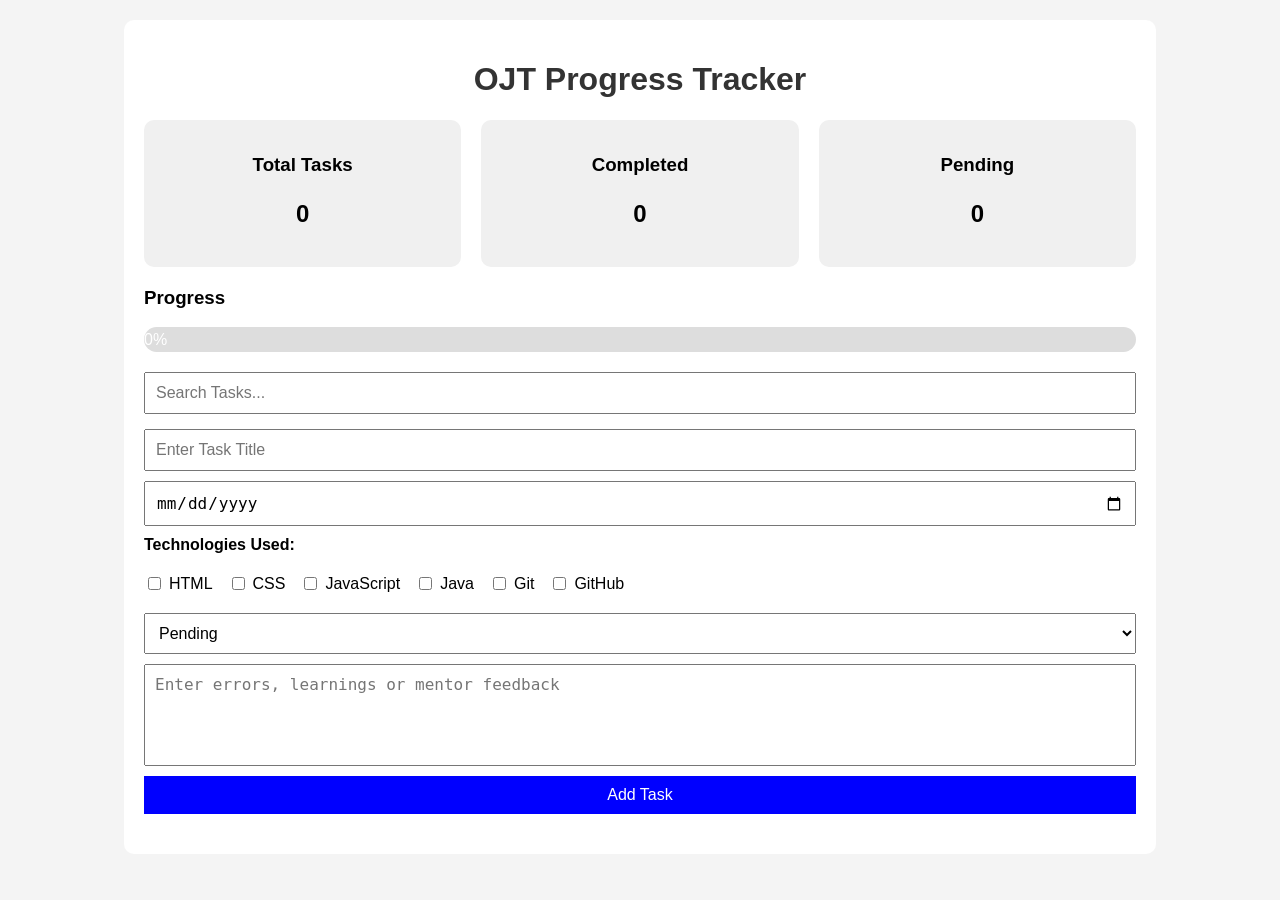
<file: index.html>
<!DOCTYPE html>
<html lang="en">

<head>
    <meta charset="UTF-8">
    <meta name="viewport" content="width=device-width, initial-scale=1.0">
    <title>OJT Progress Tracker</title>
    <link rel="stylesheet" href="style.css">
</head>

<body>

    <div class="container">

        <h1>OJT Progress Tracker</h1>

        <!-- Summary Dashboard -->
        <div class="summary">

            <div class="summary-card">
                <h3>Total Tasks</h3>
                <p id="totalTasks">0</p>
            </div>

            <div class="summary-card">
                <h3>Completed</h3>
                <p id="completedTasks">0</p>
            </div>

            <div class="summary-card">
                <h3>Pending</h3>
                <p id="pendingTasks">0</p>
            </div>

        </div>

        <!-- Progress Bar -->
        <div class="progress-container">
            <h3>Progress</h3>

            <div class="progress-bar">
                <div id="progressFill" class="progress-fill">
                    0%
                </div>
            </div>
        </div>

        <!-- Search -->
        <input
            type="text"
            id="searchTask"
            placeholder="Search Tasks..."
            onkeyup="displayTasks()"
        >

        <!-- Task Form -->
        <form id="taskForm">

            <input
                type="text"
                id="title"
                placeholder="Enter Task Title"
                required
            >

            <input
                type="date"
                id="date"
                required
            >

            <label><strong>Technologies Used:</strong></label>

            <div class="checkbox-group">

                <label>
                    <input type="checkbox" value="HTML" class="tech">
                    HTML
                </label>

                <label>
                    <input type="checkbox" value="CSS" class="tech">
                    CSS
                </label>

                <label>
                    <input type="checkbox" value="JavaScript" class="tech">
                    JavaScript
                </label>

                <label>
                    <input type="checkbox" value="Java" class="tech">
                    Java
                </label>

                <label>
                    <input type="checkbox" value="Git" class="tech">
                    Git
                </label>

                <label>
                    <input type="checkbox" value="GitHub" class="tech">
                    GitHub
                </label>

            </div>

            <select id="status" required>

                <option value="Pending">
                    Pending
                </option>

                <option value="In Progress">
                    In Progress
                </option>

                <option value="Complete">
                    Complete
                </option>

            </select>

            <textarea
                id="notes"
                placeholder="Enter errors, learnings or mentor feedback"
            ></textarea>

            <button type="submit">
                Add Task
            </button>

        </form>

        <!-- Task List -->
        <div id="taskList"></div>

    </div>

    <script src="script.js"></script>

</body>

</html>
</file>
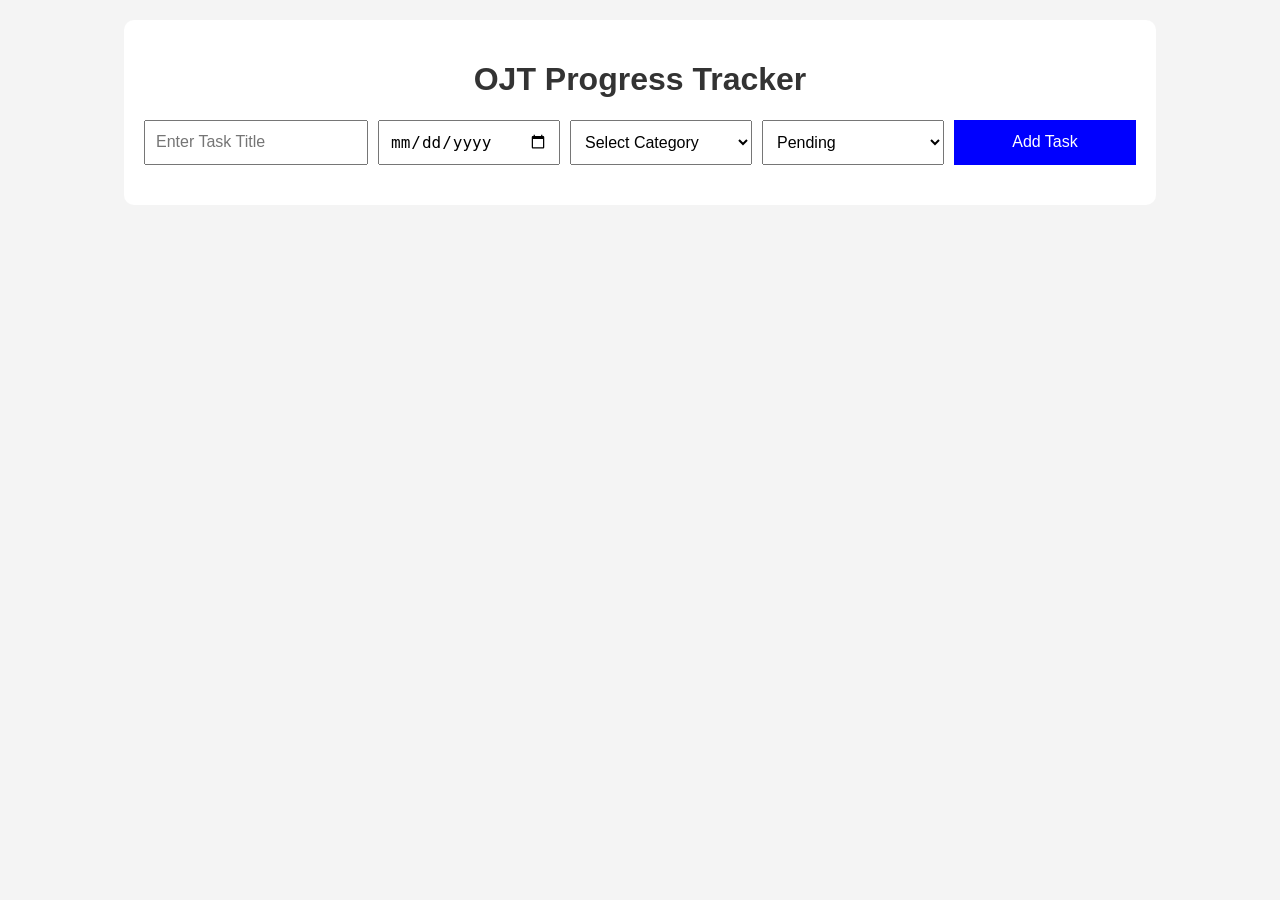
<file: OJT-Progress-Tracker/index.html>
<!DOCTYPE html>
<html lang="en">
<head>
  <meta charset="UTF-8" />
  <meta name="viewport" content="width=device-width, initial-scale=1.0"/>
  <title>OJT Progress Tracker</title>

  <link rel="stylesheet" href="style.css" />
</head>
<body>

  <div class="container">

    <h1>OJT Progress Tracker</h1>

    <!-- Task Form -->
    <form id="taskForm">

      <input 
        type="text" 
        id="title" 
        placeholder="Enter Task Title"
        required
      />

      <input 
        type="date" 
        id="date"
        required
      />

      <select id="category" required>
        <option value="">Select Category</option>
        <option value="Java">Java</option>
        <option value="HTML">HTML</option>
        <option value="CSS">CSS</option>
        <option value="JavaScript">JavaScript</option>
      </select>

      <select id="status" required>
        <option value="Pending">Pending</option>
        <option value="In Progress">In Progress</option>
        <option value="Complete">Complete</option>
      </select>

      <button type="submit">Add Task</button>

    </form>

    <!-- Task List -->
    <div id="taskList"></div>

  </div>

  <script src="script.js"></script>

</body>
</html>
</file>
<file: style.css>
body {
    font-family: Arial, sans-serif;
    background-color: #f4f4f4;
    margin: 0;
    padding: 20px;
}

.container {
    width: 80%;
    margin: auto;
    background: white;
    padding: 20px;
    border-radius: 10px;
}

h1 {
    text-align: center;
    color: #333;
}

/* Summary Dashboard */

.summary {
    display: flex;
    gap: 20px;
    margin-bottom: 20px;
}

.summary-card {
    flex: 1;
    background: #f0f0f0;
    padding: 15px;
    border-radius: 10px;
    text-align: center;
}

.summary-card p {
    font-size: 24px;
    font-weight: bold;
}

/* Progress Bar */

.progress-container {
    margin-bottom: 20px;
}

.progress-bar {
    width: 100%;
    height: 25px;
    background: #ddd;
    border-radius: 20px;
    overflow: hidden;
}

.progress-fill {
    width: 0%;
    height: 100%;
    background: green;
    color: white;
    text-align: center;
    line-height: 25px;
    transition: 0.4s;
}

/* Search Box */

#searchTask {
    width: 100%;
    margin-bottom: 15px;
    box-sizing: border-box;
}

/* Form */

form {
    display: flex;
    flex-direction: column;
    gap: 10px;
    margin-bottom: 20px;
}

input,
select,
textarea,
button {
    padding: 10px;
    font-size: 16px;
}

textarea {
    resize: none;
    height: 80px;
}

button {
    background-color: blue;
    color: white;
    border: none;
    cursor: pointer;
}

button:hover {
    background-color: darkblue;
}

/* Technology Checkboxes */

.checkbox-group {
    display: flex;
    flex-wrap: wrap;
    gap: 15px;
    margin: 10px 0;
}

.checkbox-group label {
    display: flex;
    align-items: center;
    gap: 5px;
}

/* Task Cards */

.task-card {
    background: #fafafa;
    border-left: 5px solid blue;
    padding: 15px;
    margin-bottom: 10px;
    border-radius: 5px;
}

.pending {
    border-left-color: orange;
}

.progress {
    border-left-color: purple;
}

.complete {
    border-left-color: green;
}

.status-dropdown {
    display: flex;
    align-items: center;
    gap: 10px;
    margin-top: 10px;
}

/* Action Buttons */

.action-buttons {
    display: flex;
    gap: 10px;
    margin-top: 10px;
}

.edit-btn {
    background-color: orange;
    color: white;
}

.edit-btn:hover {
    background-color: darkorange;
}

.delete-btn {
    background-color: red;
    color: white;
}

.delete-btn:hover {
    background-color: darkred;
}
</file>
<file: OJT-Progress-Tracker/style.css>
body {
  font-family: Arial, sans-serif;
  background-color: #f4f4f4;
  margin: 0;
  padding: 20px;
}

.container {
  width: 80%;
  margin: auto;
  background: white;
  padding: 20px;
  border-radius: 10px;
}

h1 {
  text-align: center;
  color: #333;
}

form {
  display: grid;
  grid-template-columns: repeat(5, 1fr);
  gap: 10px;
  margin-bottom: 20px;
}

input,
select,
button {
  padding: 10px;
  font-size: 16px;
}

button {
  background-color: blue;
  color: white;
  border: none;
  cursor: pointer;
}

button:hover {
  background-color: darkblue;
}

.task-card {
  background: #fafafa;
  border-left: 5px solid blue;
  padding: 15px;
  margin-bottom: 10px;
  border-radius: 5px;
}

.pending {
  border-left-color: orange;
}

.progress {
  border-left-color: purple;
}

.complete {
  border-left-color: green;
}
</file>
